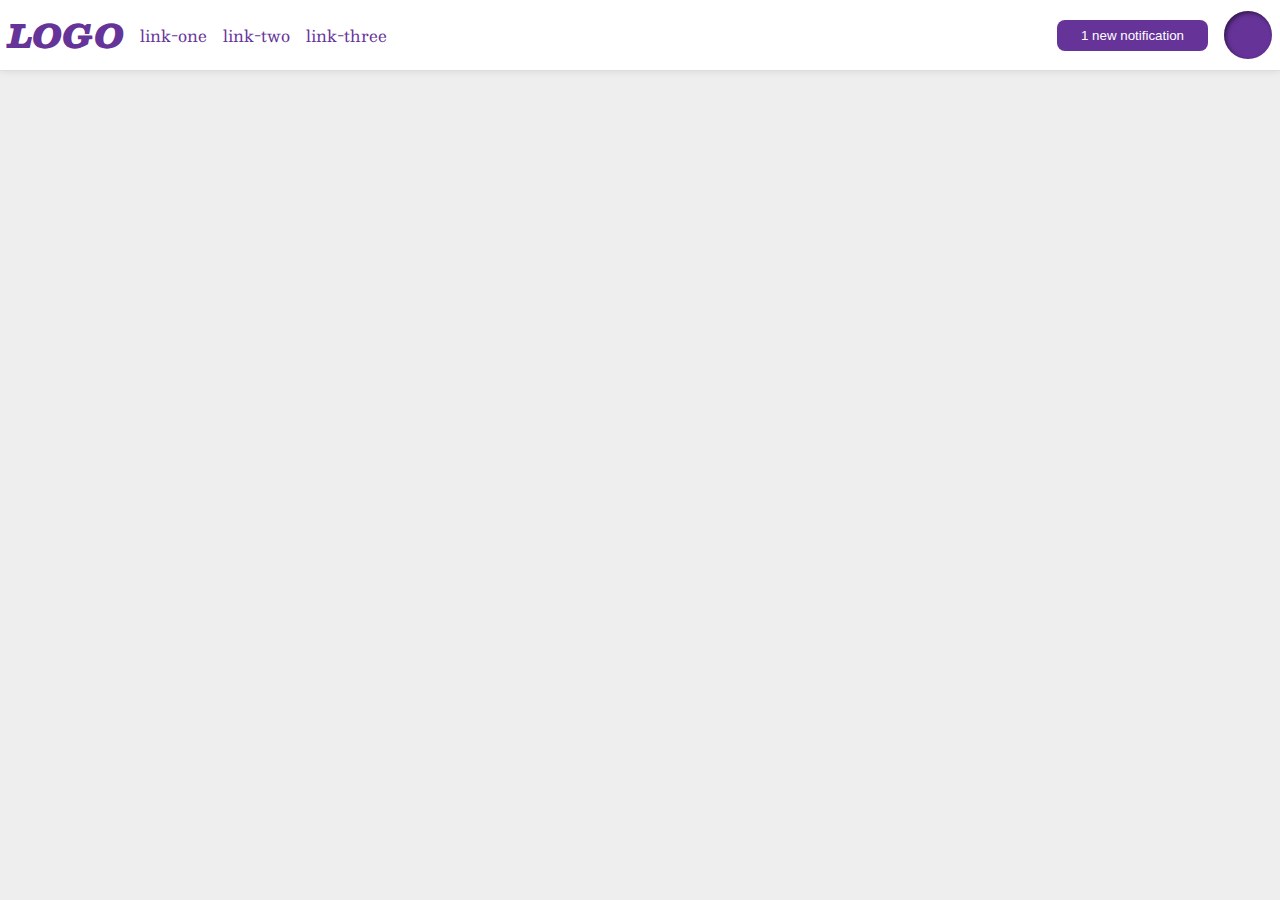
<file: foundations/flex/03-flex-header-2/index.html>
<!DOCTYPE html>
<html lang="en">
  <head>
    <meta charset="UTF-8">
    <meta http-equiv="X-UA-Compatible" content="IE=edge">
    <meta name="viewport" content="width=device-width, initial-scale=1.0">
    <title>Flex Header 2</title>
    <link rel="stylesheet" href="style.css">
  </head>
  <body>
    <div class="header">
      <div class="left">
        <div class="logo">
          LOGO
        </div>
        <ul class="links">
          <li><a href="https://google.com">link-one</a></li>
          <li><a href="https://google.com">link-two</a></li>
          <li><a href="https://google.com">link-three</a></li>
        </ul>
      </div>
      <div class="right">
        <button class="notifications">
          1 new notification
        </button>
        <div class="profile-image"></div>
      </div>
    </div>
  </body>
</html>
</file>
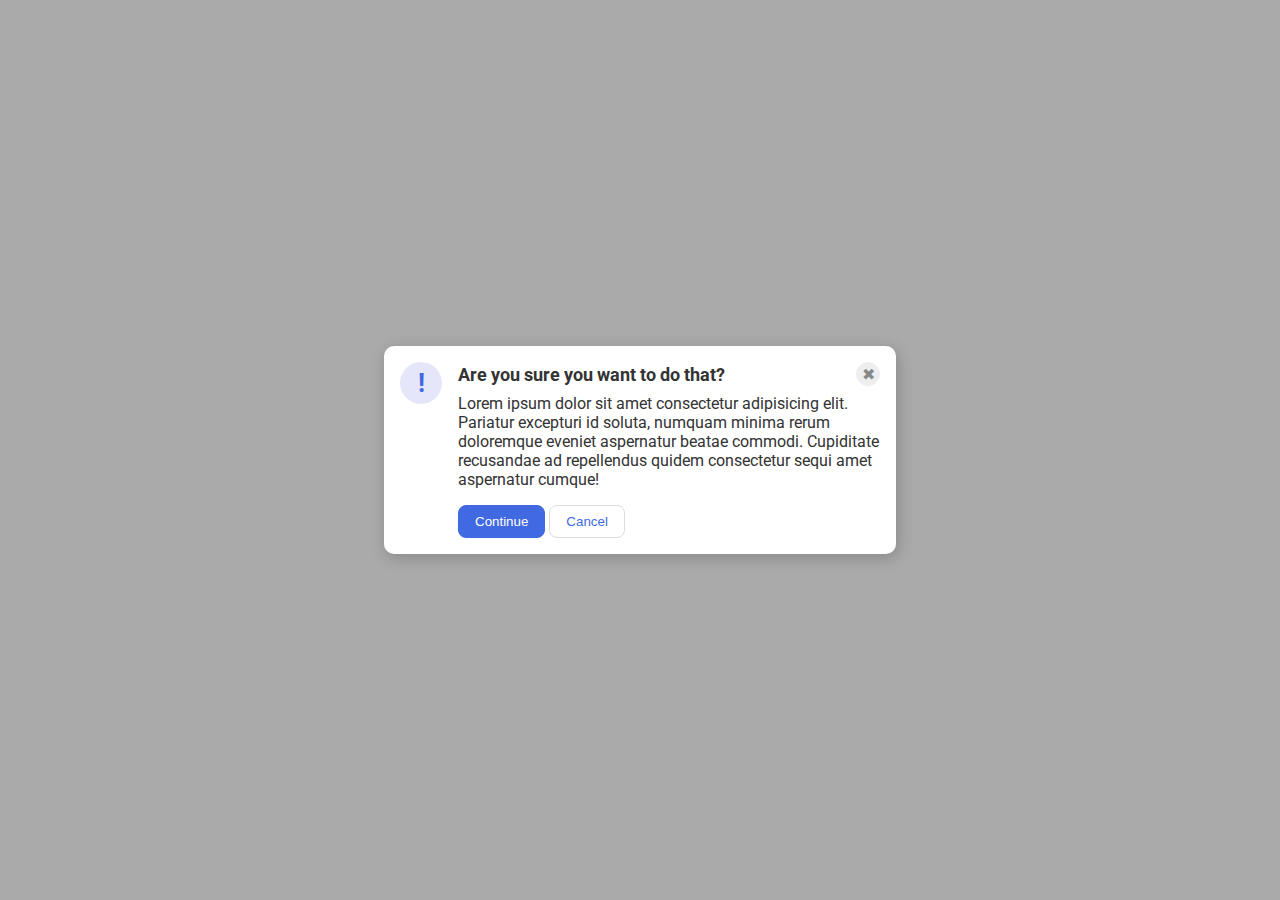
<file: foundations/flex/05-flex-modal/index.html>
<!DOCTYPE html>
<html lang="en">
  <head>
    <meta charset="UTF-8">
    <meta http-equiv="X-UA-Compatible" content="IE=edge">
    <meta name="viewport" content="width=device-width, initial-scale=1.0">
    <link rel="stylesheet" href="style.css">
    <title>Modal</title>
  </head>
  <body>
    <div class="modal">
      <div class="icon">!</div>
      <div class="right">
        <div class="header">Are you sure you want to do that?
          <button class="close-button">✖</button>
        </div>
        <div class="text">Lorem ipsum dolor sit amet consectetur adipisicing elit. Pariatur excepturi id soluta, numquam minima rerum doloremque eveniet aspernatur beatae commodi. Cupiditate recusandae ad repellendus quidem consectetur sequi amet aspernatur cumque!</div>
        <button class="continue">Continue</button>
        <button class="cancel">Cancel</button>
      </div>
    </div>
  </body>
</html>
</file>
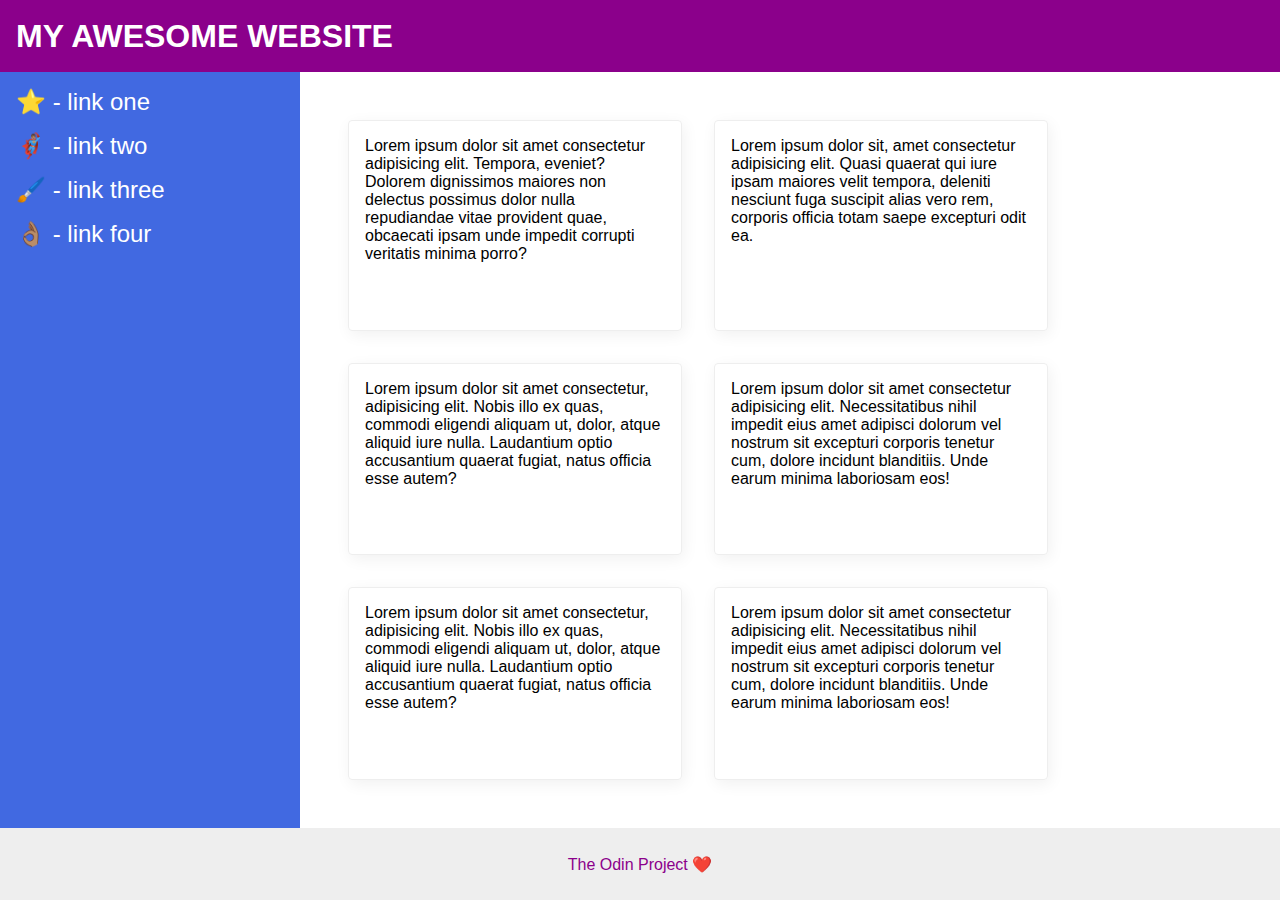
<file: foundations/flex/07-flex-layout-2/index.html>
<!DOCTYPE html>
<html lang="en">
  <head>
    <meta charset="UTF-8">
    <meta http-equiv="X-UA-Compatible" content="IE=edge">
    <meta name="viewport" content="width=device-width, initial-scale=1.0">
    <title>The Holy Grail</title>
    <link rel="stylesheet" href="style.css">
  </head>
  <body>
    <div class="header">
      MY AWESOME WEBSITE
    </div>
    
    <div class="body">
      <div class="sidebar">
        <ul>
          <li><a href="#">⭐ - link one</a></li>
          <li><a href="#">🦸🏽‍♂️ - link two</a></li>
          <li><a href="#">🖌️ - link three</a></li>
          <li><a href="#">👌🏽 - link four</a></li>
        </ul>
      </div>
      <div class="container">
        <div class="card">Lorem ipsum dolor sit amet consectetur adipisicing elit. Tempora, eveniet? Dolorem dignissimos maiores non delectus possimus dolor nulla repudiandae vitae provident quae, obcaecati ipsam unde impedit corrupti veritatis minima porro?</div>
        <div class="card">Lorem ipsum dolor sit, amet consectetur adipisicing elit. Quasi quaerat qui iure ipsam maiores velit tempora, deleniti nesciunt fuga suscipit alias vero rem, corporis officia totam saepe excepturi odit ea.</div>
        <div class="card">Lorem ipsum dolor sit amet consectetur, adipisicing elit. Nobis illo ex quas, commodi eligendi aliquam ut, dolor, atque aliquid iure nulla. Laudantium optio accusantium quaerat fugiat, natus officia esse autem?</div>
        <div class="card">Lorem ipsum dolor sit amet consectetur adipisicing elit. Necessitatibus nihil impedit eius amet adipisci dolorum vel nostrum sit excepturi corporis tenetur cum, dolore incidunt blanditiis. Unde earum minima laboriosam eos!</div>
        <div class="card">Lorem ipsum dolor sit amet consectetur, adipisicing elit. Nobis illo ex quas, commodi eligendi aliquam ut, dolor, atque aliquid iure nulla. Laudantium optio accusantium quaerat fugiat, natus officia esse autem?</div>
        <div class="card">Lorem ipsum dolor sit amet consectetur adipisicing elit. Necessitatibus nihil impedit eius amet adipisci dolorum vel nostrum sit excepturi corporis tenetur cum, dolore incidunt blanditiis. Unde earum minima laboriosam eos!</div>
      </div>
    </div>

    <div class="footer">
      The Odin Project ❤️
    </div>
  </body>
</html>
</file>
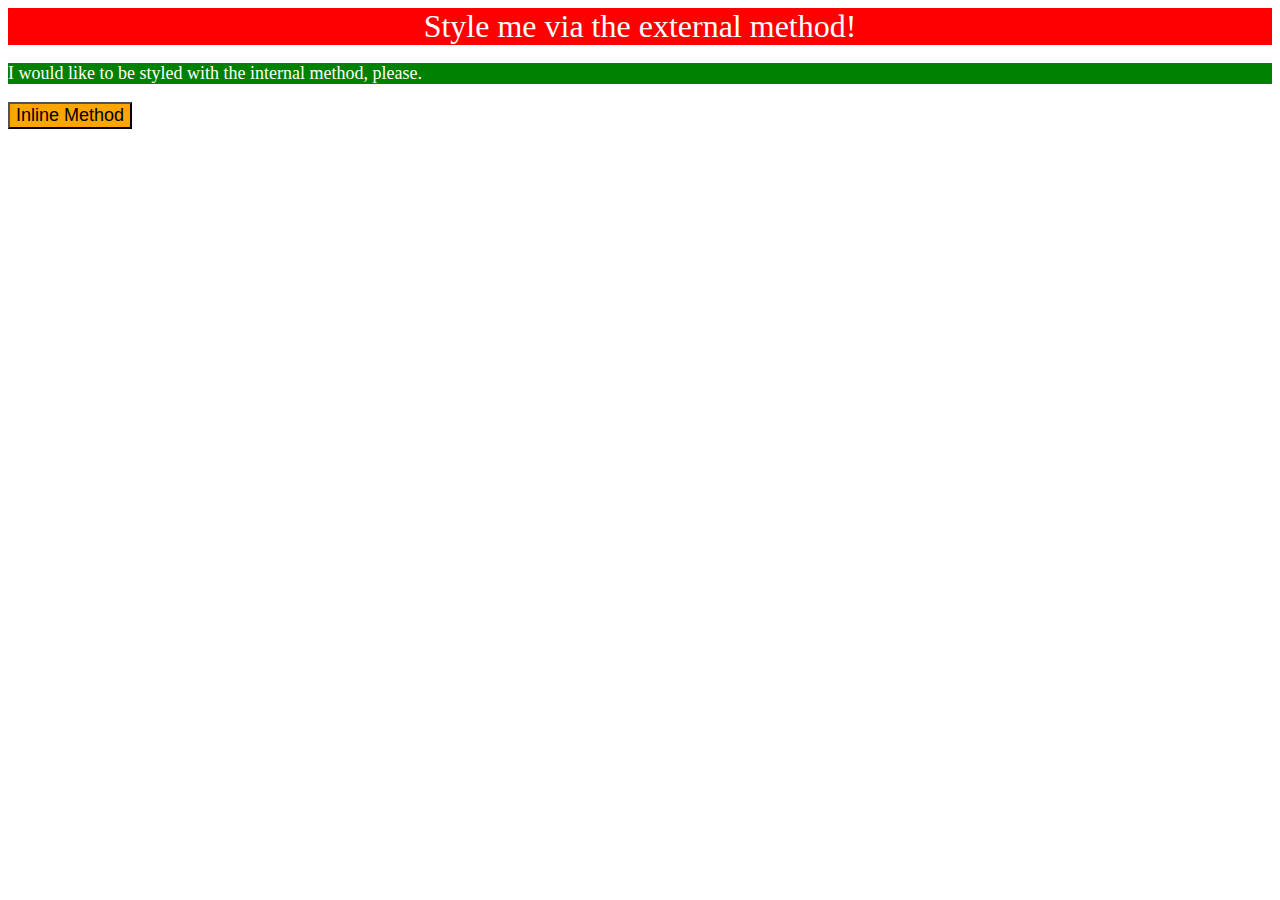
<file: foundations/intro-to-css/01-css-methods/index.html>
<!DOCTYPE html>
<html lang="en">
  <head>
    <meta charset="UTF-8">
    <meta http-equiv="X-UA-Compatible" content="IE=edge">
    <meta name="viewport" content="width=device-width, initial-scale=1.0">
    <title>Methods for Adding CSS</title>
    <link rel="stylesheet" href="styles.css">
    <style>
      p {
        color: white;
        background: green;
        font-size: 18px;
      }
    </style>
  </head>
  <body>
    <div>Style me via the external method!</div>
    <p>I would like to be styled with the internal method, please.</p>
    <button style="background: orange; font-size: 18px;">Inline Method</button>
  </body>
</html>
</file>
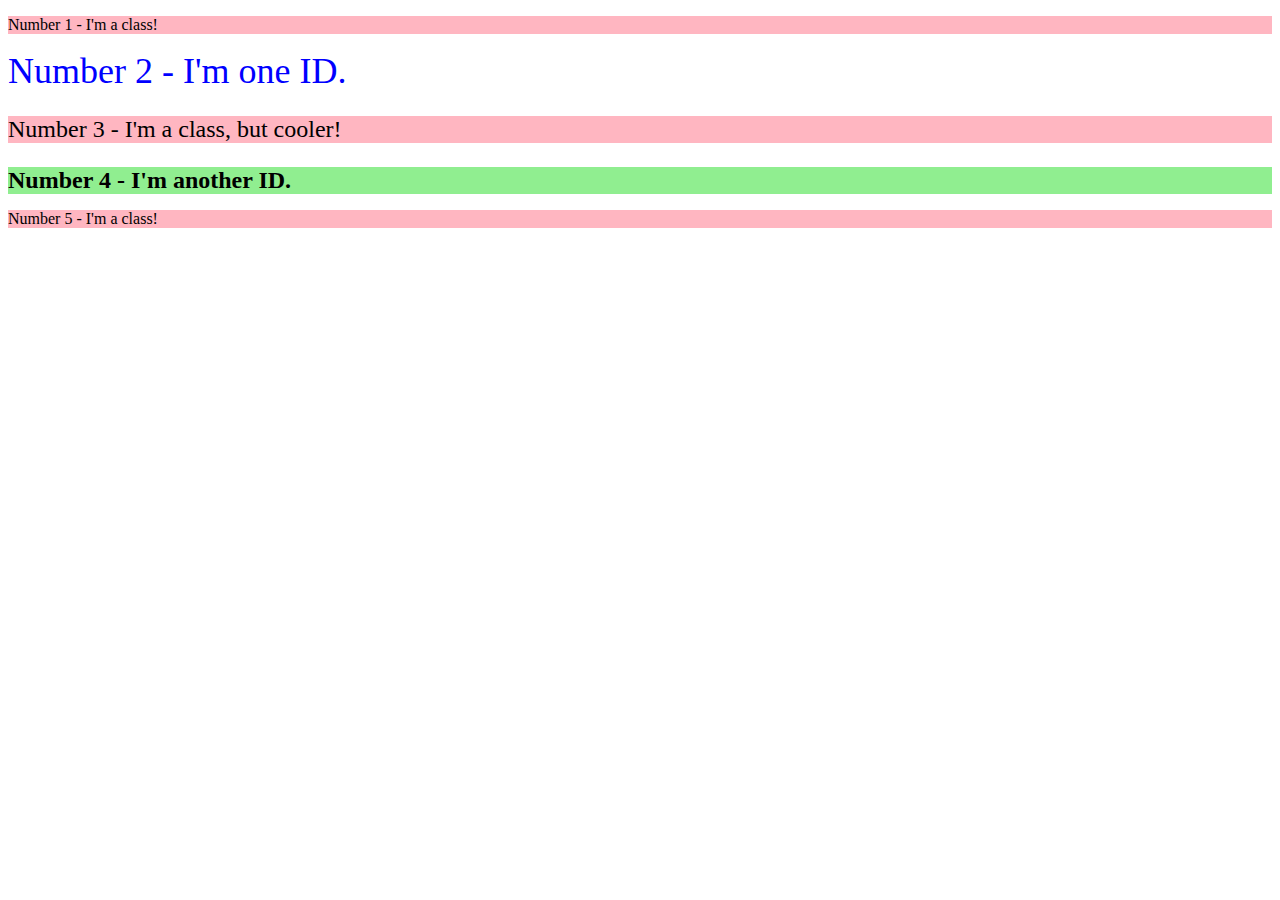
<file: foundations/intro-to-css/02-class-id-selectors/index.html>
<!DOCTYPE html>
<html lang="en">
  <head>
    <meta charset="UTF-8">
    <meta http-equiv="X-UA-Compatible" content="IE=edge">
    <meta name="viewport" content="width=device-width, initial-scale=1.0">
    <title>Class and ID Selectors</title>
    <link rel="stylesheet" href="style.css">
  </head>
  <body>
    <p class="odd">Number 1 - I'm a class!</p>
    <div id="blue">Number 2 - I'm one ID.</div>
    <p class="odd big">Number 3 - I'm a class, but cooler!</p>
    <div id="green" class="big">Number 4 - I'm another ID.</div>
    <p class="odd">Number 5 - I'm a class!</p>
  </body>
</html>
</file>
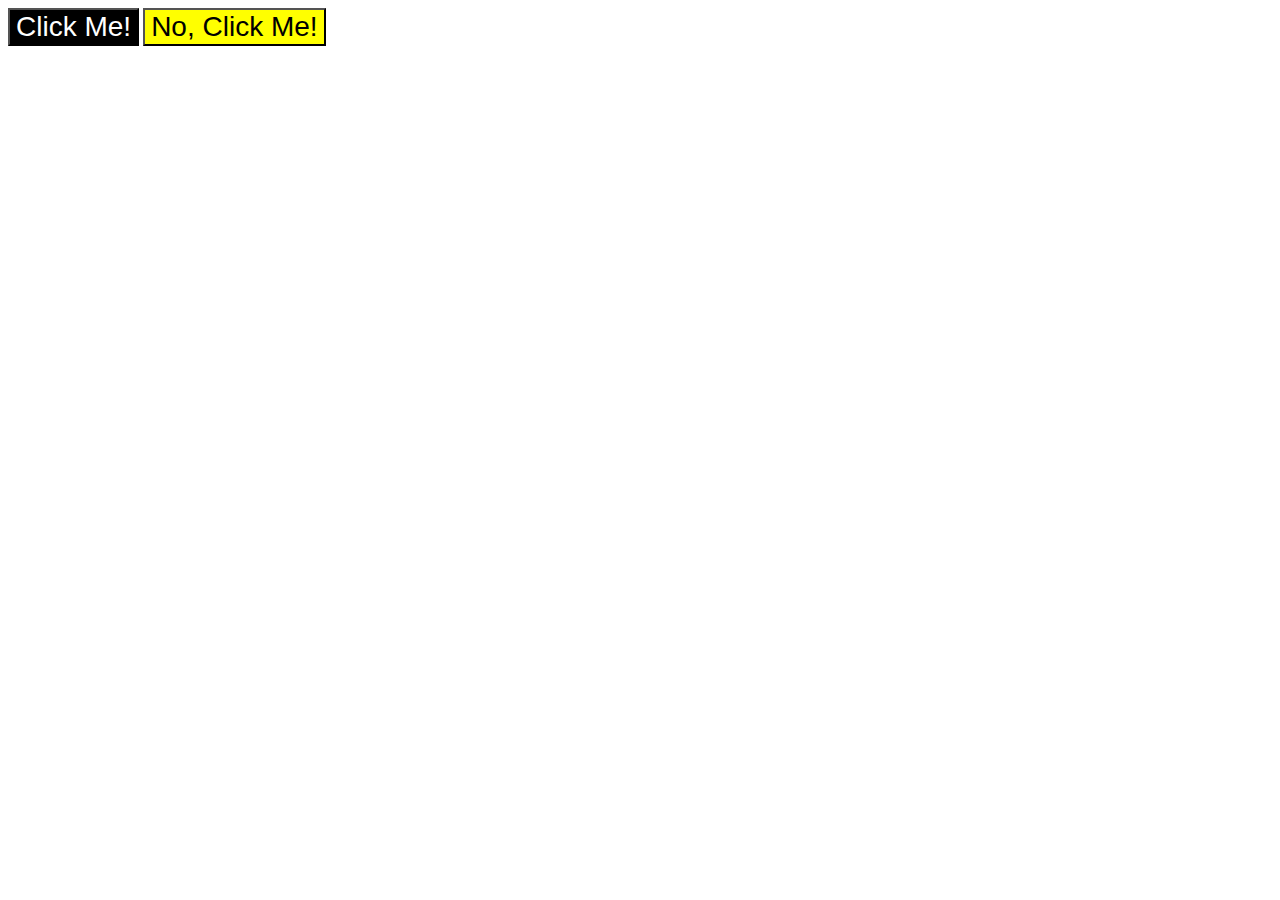
<file: foundations/intro-to-css/03-grouping-selectors/index.html>
<!DOCTYPE html>
<html lang="en">
  <head>
    <meta charset="UTF-8">
    <meta http-equiv="X-UA-Compatible" content="IE=edge">
    <meta name="viewport" content="width=device-width, initial-scale=1.0">
    <title>Grouping Selectors</title>
    <link rel="stylesheet" href="style.css">
  </head>
  <body>
    <button class="black">Click Me!</button>
    <button class="yellow">No, Click Me!</button>
  </body>
</html>
</file>
<file: foundations/flex/03-flex-header-2/style.css>
/* this is some magical font-importing.  
you'll learn about it later. */
@import url('https://fonts.googleapis.com/css2?family=Besley:ital,wght@0,400;1,900&display=swap');

body {
  margin: 0;
  background: #eee;
  font-family: Besley, serif;
}

.header {
  background: white;
  border-bottom: 1px solid #ddd;
  box-shadow: 0 0 8px rgba(0,0,0,.1);
  display: flex;
  justify-content: space-between;
  padding: 8px;
}

.profile-image {
  background: rebeccapurple;
  box-shadow: inset 2px 2px 4px rgba(0,0,0,.5);
  border-radius: 50%;
  width: 48px;
  height: 48px;
}

.logo {
  color: rebeccapurple;
  font-size: 32px;
  font-weight: 900;
  font-style: italic;
}

button {
  border: none;
  border-radius: 8px;
  background: rebeccapurple;
  color: white;
  padding: 8px 24px;
}

a {
  /* this removes the line under our links */
  text-decoration: none;
  color: rebeccapurple;
}

ul {
  list-style-type: none;
  display: flex;
  margin: 0;
  padding: 0;
  gap: 16px;
}

.left, .right {
  display: flex;
  align-items: center;
  gap: 16px;
}
</file>
<file: foundations/flex/05-flex-modal/style.css>
@import url('https://fonts.googleapis.com/css2?family=Roboto:wght@400;700&display=swap');

html, body {
  height: 100%;
}

body {
  font-family: Roboto, sans-serif;
  margin: 0;
  background: #aaa;
  color: #333;
  /* I'll give you this one for free lol */
  display: flex;
  align-items: center;
  justify-content: center;
}

.modal {
  background: white;
  width: 480px;
  border-radius: 10px;
  box-shadow: 2px 4px 16px rgba(0,0,0,.2);
  /* Add */
  display: flex;
  gap: 16px;
  padding: 16px;
}

.icon {
  color: royalblue;
  font-size: 26px;
  font-weight: 700;
  background: lavender;
  width: 42px;
  height: 42px;
  border-radius: 50%;
  display: flex;
  align-items: center;
  justify-content: center;
  /* Add */
  flex-shrink: 0;
}

.close-button {
  background: #eee;
  border-radius: 50%;
  color: #888;
  font-weight: 400;
  font-size: 16px;
  height: 24px;
  width: 24px;
  display: flex;
  align-items: center;
  justify-content: center;
  border: 1px solid #eee;
  padding: 0;
}

button {
  cursor: pointer;
  padding: 8px 16px;
  border-radius: 8px;
}

button.continue {
  background: royalblue;
  border: 1px solid royalblue;
  color: white;
}

button.cancel {
  background: white;
  border: 1px solid #ddd;
  color: royalblue;
}

/* Add */

.header {
  display: flex;
  align-items: center;
  justify-content: space-between;
  font-size: 18px;
  margin-bottom: 8px;
  font-weight: bold;
}

.text {
  margin-bottom: 16px;
}
</file>
<file: foundations/flex/07-flex-layout-2/style.css>
body {
  font-family: -apple-system, BlinkMacSystemFont, 'Segoe UI', Roboto, Oxygen, Ubuntu, Cantarell, 'Open Sans', 'Helvetica Neue', sans-serif;
  margin: 0;
  min-height: 100vh;
}

.header {
  height: 72px;
  background: darkmagenta;
  color: white;
}

.footer {
  height: 72px;
  background: #eee;
  color: darkmagenta;
}

.sidebar {
  width: 300px;
  background: royalblue;
  box-sizing: border-box;
}

.card {
  border: 1px solid #eee;
  box-shadow: 2px 4px 16px rgba(0,0,0,.06);
  border-radius: 4px;
}

/* Add */
body {
  display: flex;
  flex-direction: column;
}

.header {
  display: flex;
  align-items: center;
  padding: 0 16px;
  font-size: 32px;
  font-weight: 900;
}

.body {
  flex: 1;
  display: flex;
}

.sidebar {
  flex-shrink: 0;
  padding: 16px;
}

ul {
  list-style-type: none;
  margin: 0;
  padding: 0;
}

li {
  margin-bottom: 16px;
}

a {
  color: white;
  text-decoration: none;
  font-size: 24px;
}

.container {
  padding: 48px;
  display: flex;
  flex-wrap: wrap;
  gap: 32px;
}

.card {
  padding: 16px;
  width: 300px;
}

.footer {
  display: flex;
  align-items: center;
  justify-content: center;
}
</file>
<file: foundations/intro-to-css/01-css-methods/styles.css>
div {
    color: white;
    text-align: center;
    background: red;
    font-size: 32px;
}
</file>
<file: foundations/intro-to-css/02-class-id-selectors/style.css>
/* Add CSS Styling */

p.odd {
    background: lightpink;
    font-style: Verdana, "DejaVu Sans", sans-serif;
}

div#blue {
    color: blue;
    font-size: 36px;
}

.big {
    font-size: 24px;
}

div#green {
    background: lightgreen;
    font-size: 24px;
    font-weight: bold;
}
</file>
<file: foundations/intro-to-css/03-grouping-selectors/style.css>
/* Add CSS Styling */

.black {
    background: black;
    color: white;
}

.yellow {
    background: yellow;
}

button {
    font-size: 28px;
    font: Helvetica, "Times New Roman", sans-serif;
}
</file>
